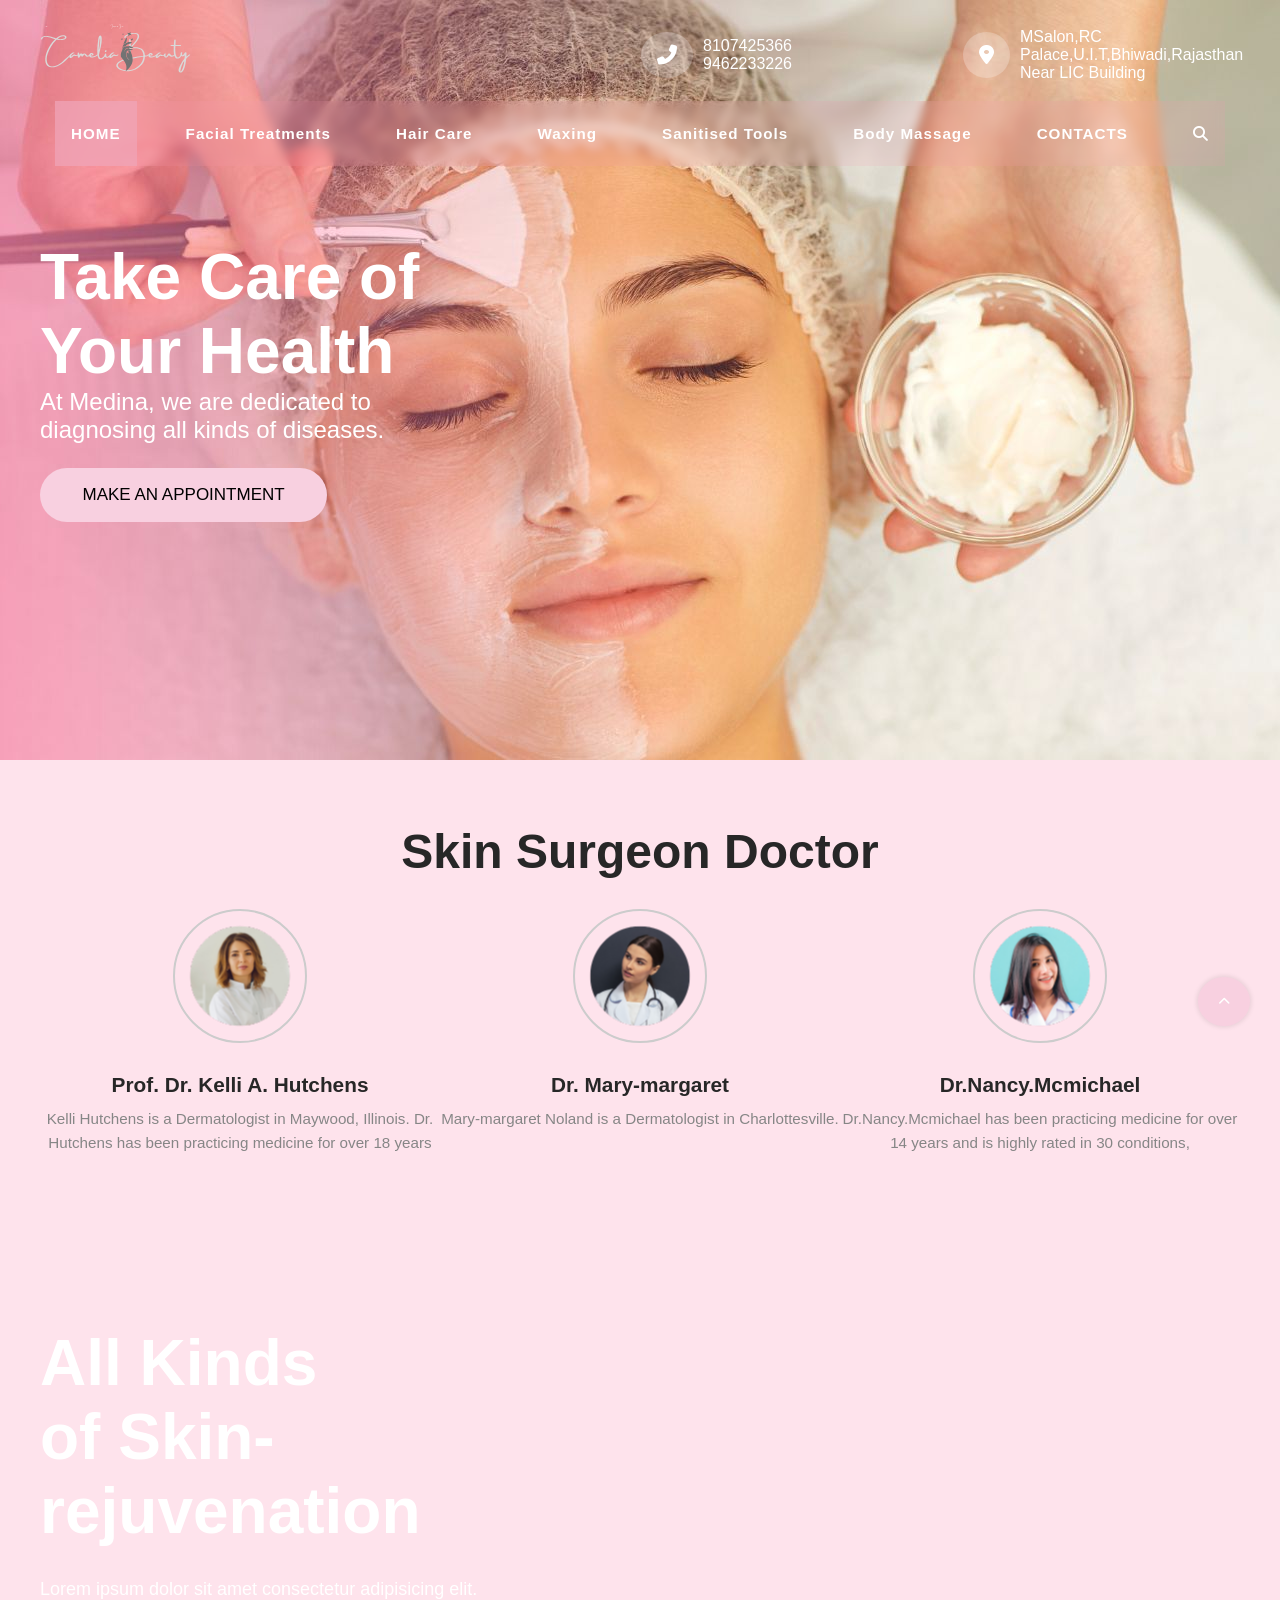
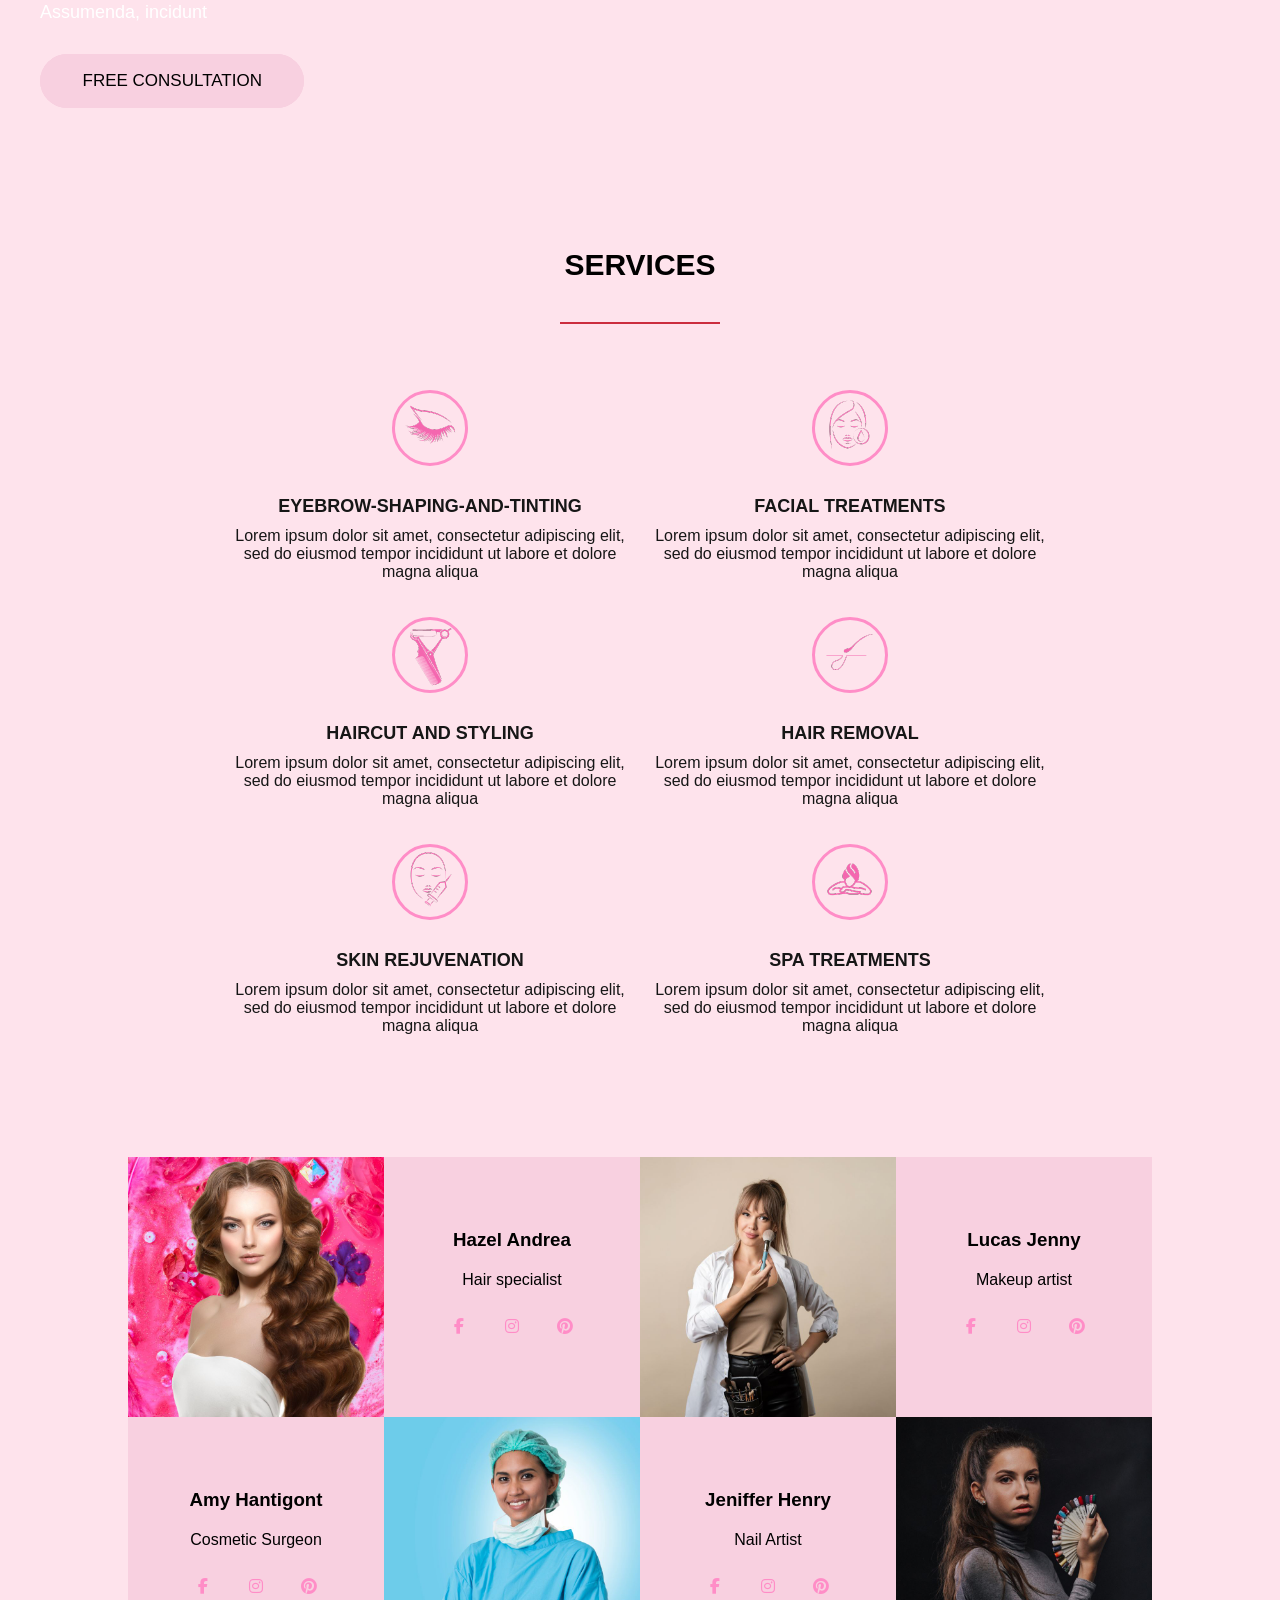
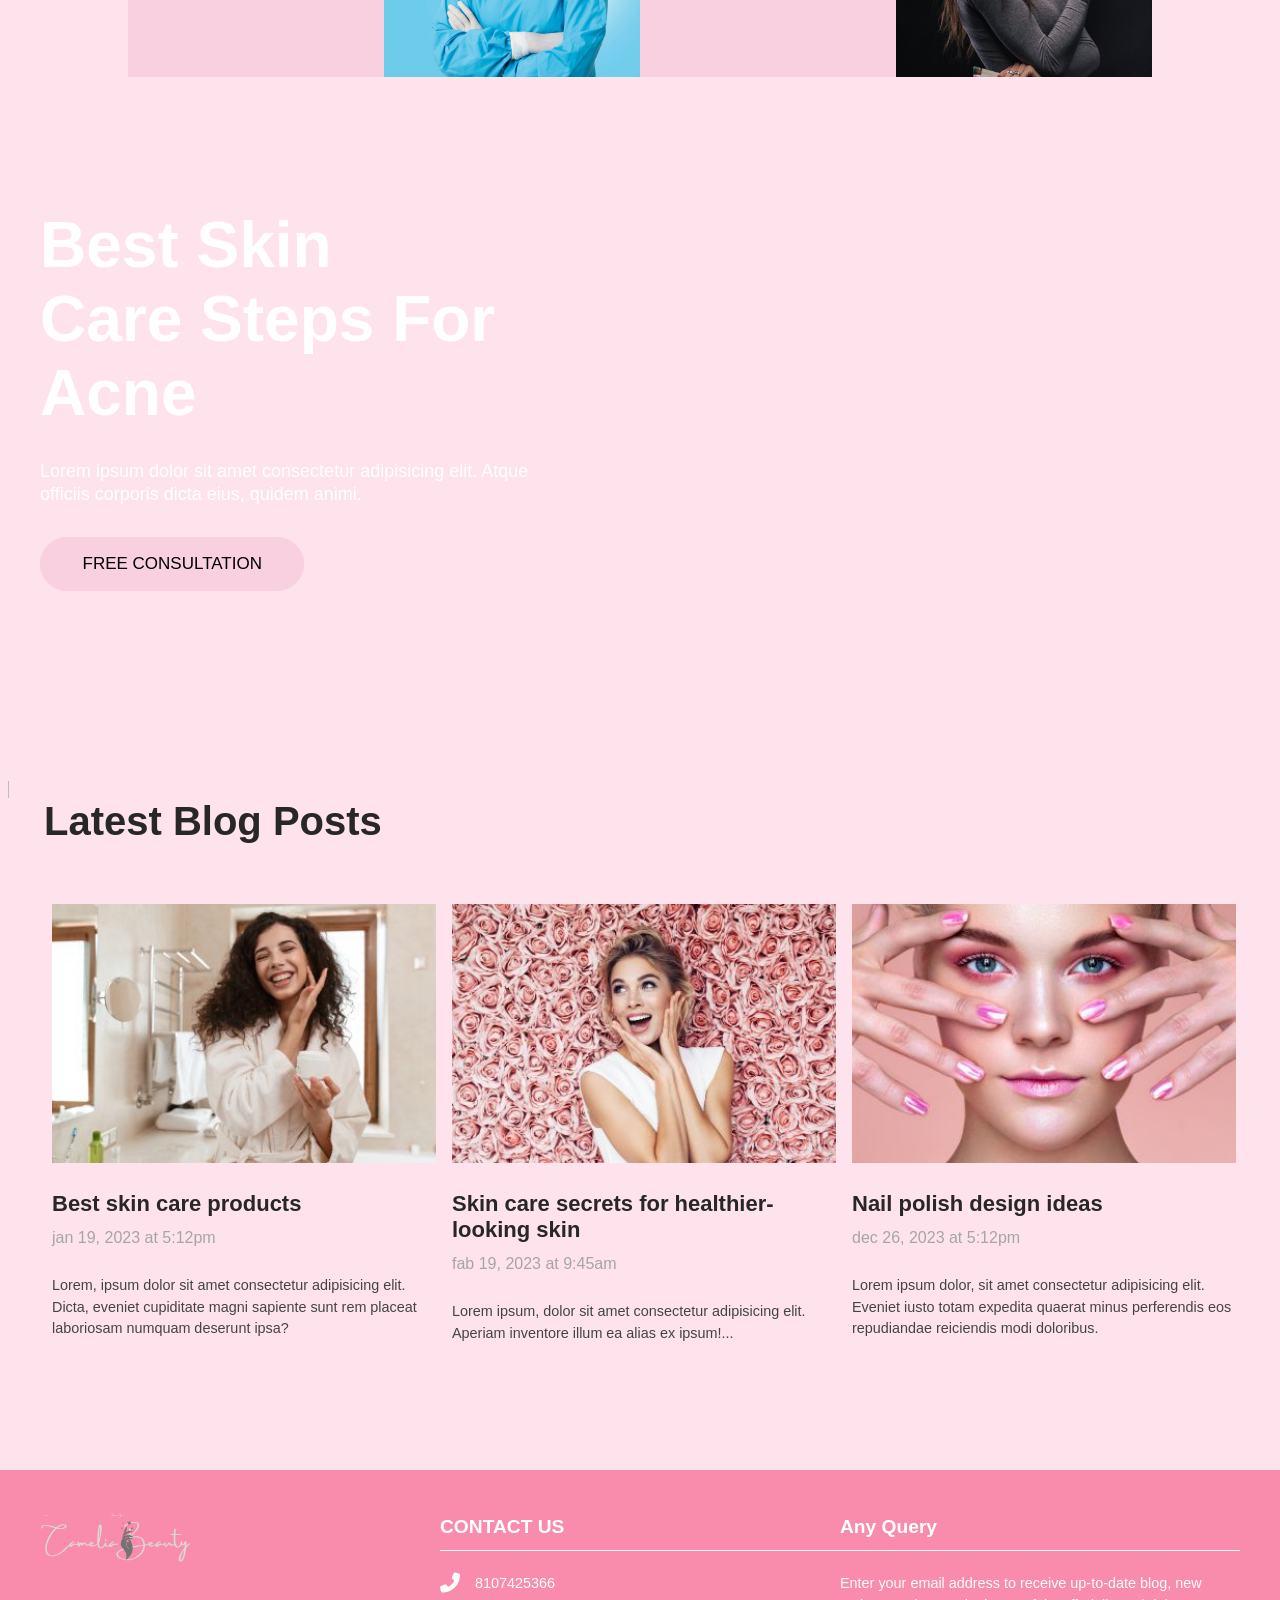
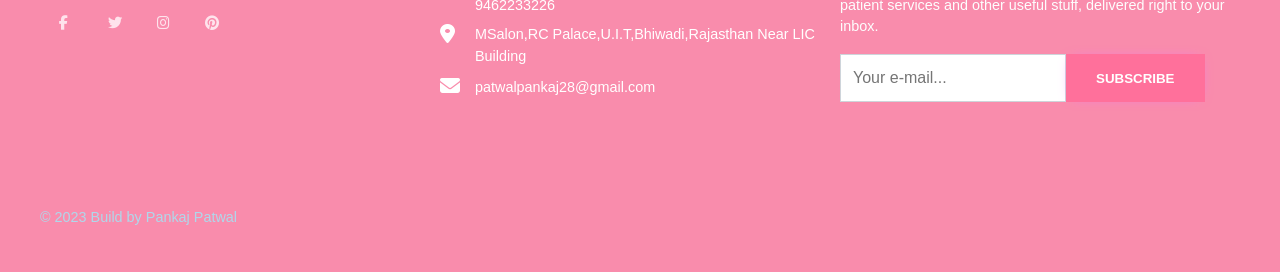
<file: index.html>
<!DOCTYPE html>
<html lang=en>
  <head>
    <meta charset=UTF-8 />
    <meta name=viewport content="width=device-width, initial-scale=1.0" />
    <title>MSALON</title>
      <link rel="stylesheet" href="https://cdnjs.cloudflare.com/ajax/libs/font-awesome/6.4.0/css/all.min.css" integrity="sha512-iecdLmaskl7CVkqkXNQ/ZH/XLlvWZOJyj7Yy7tcenmpD1ypASozpmT/E0iPtmFIB46ZmdtAc9eNBvH0H/ZpiBw==" crossorigin="anonymous" referrerpolicy="no-referrer" />
    <link rel=stylesheet href=style.css />
    <link rel=stylesheet href=style2.css />
  </head>
  <body>
    <header class=main-header>
      <div class=main-info>
        <div class=container>
          <div class=row>
            <h1 class=logo>
              <a href=#>
                <img src=images/logo.svg class=logo-light />
              </a>
            </h1>
            <div class=contact>
              <div class=contact-icon>
                <i class="fas fa-phone-alt"></i>
              </div>
              <div class=contact-main>
                <a href=#>8107425366</a>
                <br>
                <a href=#>9462233226</a>
              </div>
            </div>
            <div class=contact>
              <div class=contact-icon>
                <i class="fas fa-map-marker-alt"></i>
              </div>
              <div class=contact-main>
                <a href=#>MSalon,RC Palace,U.I.T,Bhiwadi,Rajasthan Near LIC Building</a>
              </div>
            </div>
          </div>
        </div>
      </div>
      <div class=main-nav>
        <div class=container>
          <nav>
            <div>
              <a href=# class=active>HOME</a>
            </div>
            <div>
              <a href="facialtreatment.html">Facial Treatments</a>
            </div>
            <div>
              <a href=#>Hair Care</a>
            </div>
            <div>
              <a href=#>Waxing</a>
            </div>
            <div>
              <a href=#>Sanitised Tools</a>
            </div>
            <div>
              <a href=#>Body Massage</a>
            </div>
            <div>
              <a href=#>CONTACTS</a>
            </div>
            <div class=search>
              <a href=#>
                <i class="fas fa-search"></i>
              </a>
            </div>
          </nav>
        </div>
      </div>
    </header>
    <section class=kv>
      <div class=slider-banner>
        <div class=slider-container>
          <div class="item item-kv-1 active">
            <div class=container>
              <div class=row>
                <div class="item-kv-txt col-md-6 col-xl-4">
                  <h2>Take Care of Your Health</h2>
                  <h3 class> At Medina, we are dedicated to diagnosing all kinds of diseases. </h3>
                  <a href="appintment.html" class=btn>make an appointment</a>
                </div>
              </div>
            </div>
          </div>
        </div>
      </div>
    </section>
    <section class=doc-section>
      <div class=container>
        <div class=row>
          <h2 class=col-12>Skin Surgeon Doctor</h2>
          <div class="col-12 col-md-6 col-xl-4 item">
            <div class="icon icon-pills"></div>
            <h3>Prof. Dr. Kelli A. Hutchens</h3>
            <p> Kelli Hutchens is a Dermatologist in Maywood, Illinois. Dr. Hutchens has been practicing medicine for over 18 years </p>
          </div>
          <div class="col-12 col-md-6 col-xl-4 item">
            <div class="icon icon-doctor"></div>
            <h3>Dr. Mary-margaret</h3>
            <p>Mary-margaret Noland is a Dermatologist in Charlottesville.</p>
          </div>
          <div class="col-12 col-md-6 col-xl-4 item">
            <div class="icon icon-car"></div>
            <h3>Dr.Nancy.Mcmichael</h3>
            <p> Dr.Nancy.Mcmichael has been practicing medicine for over 14 years and is highly rated in 30 conditions, </p>
          </div>
        </div>
      </div>
    </section>
    <section class="fill-banner banner-1-bg">
      <div class=container>
        <div class=row>
          <div class="col-12 col-md-10 col-xl-5">
            <h2> All Kinds <br class="d-none d-xl-inline-block" />of Skin-rejuvenation </h2>
            <p> Lorem ipsum dolor sit amet consectetur adipisicing elit. Assumenda, incidunt </p>
            <a href="freeconsultation.html" class=btn>free consultation</a>
          </div>
        </div>
      </div>
    </section>
    <div class=services-container>
      <div class=inner-container>
        <h1 class=section-title>services</h1>
        <div class=border></div>
        <div class=service-container>
          <div class=service-box>
            <div class=service-icon>
              <img src=images/Eyebrow-shaping-and-tinting.png />
            </div>
            <div class=service-title>
              <b>Eyebrow-shaping-and-tinting</b>
            </div>
            <div class=description> Lorem ipsum dolor sit amet, consectetur adipiscing elit, sed do eiusmod tempor incididunt ut labore et dolore magna aliqua </div>
          </div>
          <div class=service-box>
            <div class=service-icon>
              <img src=images/Facial-treatments.png />
            </div>
            <div class=service-title>
              <b>Facial treatments</b>
            </div>
            <div class=description> Lorem ipsum dolor sit amet, consectetur adipiscing elit, sed do eiusmod tempor incididunt ut labore et dolore magna aliqua </div>
          </div>
          <div class=service-box>
            <div class=service-icon>
              <img src=images/Haircut-and-styling.png style=margin-top:.3em />
            </div>
            <div class=service-title>
              <b>Haircut and styling</b>
            </div>
            <div class=description> Lorem ipsum dolor sit amet, consectetur adipiscing elit, sed do eiusmod tempor incididunt ut labore et dolore magna aliqua </div>
          </div>
          <div class=service-box>
            <div class=service-icon>
              <img src=images/Hair-removal.png />
            </div>
            <div class=service-title>
              <b>Hair removal</b>
            </div>
            <div class=description> Lorem ipsum dolor sit amet, consectetur adipiscing elit, sed do eiusmod tempor incididunt ut labore et dolore magna aliqua </div>
          </div>
          <div class=service-box>
            <div class=service-icon>
              <img src=images/skin-rejuvenation.png />
            </div>
            <div class=service-title>
              <b>Skin rejuvenation</b>
            </div>
            <div class=description> Lorem ipsum dolor sit amet, consectetur adipiscing elit, sed do eiusmod tempor incididunt ut labore et dolore magna aliqua </div>
          </div>
          <div class=service-box>
            <div class=service-icon>
              <img src=images/Spa-treatments.png />
            </div>
            <div class=service-title>
              <b>Spa treatments</b>
            </div>
            <div class=description> Lorem ipsum dolor sit amet, consectetur adipiscing elit, sed do eiusmod tempor incididunt ut labore et dolore magna aliqua </div>
          </div>
        </div>
      </div>
    </div>
    <ul class=list-members>
      <li class=member>
        <div class=member-image>
          <img src=images/Hair-specialist.jpg />
        </div>
        <div class=member-info>
          <h3>Hazel Andrea</h3>
          <p>Hair specialist</p>
          <div class=social-link>
            <i class="fab fa-facebook-f"></i>
            <i class="fab fa-instagram"></i>
            <i class="fab fa-pinterest"></i>
          </div>
        </div>
      </li>
      <li class=member>
        <div class=member-image>
          <img src=images/Makeup-artist.jpg />
        </div>
        <div class=member-info>
          <h3>Lucas Jenny</h3>
          <p>Makeup artist</p>
          <div class=social-link>
            <i class="fab fa-facebook-f"></i>
            <i class="fab fa-instagram"></i>
            <i class="fab fa-pinterest"></i>
          </div>
        </div>
      </li>
      <li class=member>
        <div class=member-image>
          <img src=images/Cosmetic-Surgeon.jpg />
        </div>
        <div class=member-info>
          <h3>Amy Hantigont</h3>
          <p>Cosmetic Surgeon</p>
          <div class=social-link>
            <i class="fab fa-facebook-f"></i>
            <i class="fab fa-instagram"></i>
            <i class="fab fa-pinterest"></i>
          </div>
        </div>
      </li>
      <li class=member>
        <div class=member-image>
          <img src=images/Nail-Artist.jpg />
        </div>
        <div class=member-info>
          <h3>Jeniffer Henry</h3>
          <p>Nail Artist</p>
          <div class=social-link>
            <i class="fab fa-facebook-f"></i>
            <i class="fab fa-instagram"></i>
            <i class="fab fa-pinterest"></i>
          </div>
        </div>
      </li>
    </ul>
    <section class="fill-banner banner-2-bg">
      <div class=container>
        <div class=row>
          <div class="col-12 col-md-10 col-xl-5">
            <h2> Best Skin <br class="d-none d-xl-inline-block" />Care Steps For Acne </h2>
            <p> Lorem ipsum dolor sit amet consectetur adipisicing elit. Atque officiis corporis dicta eius, quidem animi. </p>
            <a href="freeconsultation.html" class=btn>free consultation</a>
          </div>
        </div>
      </div>
    </section>
    <section class=blog>
      <div class=container>
        <div class=row>
          <h2 class=col-12>Latest Blog Posts</h2>
          <article class="col-8 col-md-6 col-xl-4">
            <div class=post>
              <a class=img-hover href=#>
                <img src=images/blog-1.jpg />
              </a>
              <h2>
                <a href=#>Best skin care products</a>
              </h2>
              <h3 class=time> jan 19, 2023 at 5:12pm </h3>
              <p> Lorem, ipsum dolor sit amet consectetur adipisicing elit. Dicta, eveniet cupiditate magni sapiente sunt rem placeat laboriosam numquam deserunt ipsa? </p>
            </div>
          </article>
          <article class="col-8 col-md-6 col-xl-4">
            <div class=post>
              <a class=img-hover href=#>
                <img src=images/blog-2.jpg />
              </a>
              <h2>
                <a href=#>Skin care secrets for healthier-looking skin</a>
              </h2>
              <h3 class=time> fab 19, 2023 at 9:45am </h3>
              <p> Lorem ipsum, dolor sit amet consectetur adipisicing elit. Aperiam inventore illum ea alias ex ipsum!... </p>
            </div>
          </article>
          <article class="col-8 col-md-6 col-xl-4">
            <div class=post>
              <a class=img-hover href=#>
                <img src=images/blog-3.jpg />
              </a>
              <h2>
                <a href=#>Nail polish design ideas</a>
              </h2>
              <h3 class=time> dec 26, 2023 at 5:12pm </h3>
              <p> Lorem ipsum dolor, sit amet consectetur adipisicing elit. Eveniet iusto totam expedita quaerat minus perferendis eos repudiandae reiciendis modi doloribus. </p>
            </div>
          </article>
        </div>
      </div>
    </section>
    <footer class=main-footer>
      <div class=container>
        <div class=row>
          <div class=col-4>
            <div class=footer-logo>
              <a href=#>
                <img src=images/logo.svg class=logo-light />
              </a>
            </div>
            <ul class=sns>
              <li class=icon-fb>
                <a href=https://l.facebook.com/l.php?u=https%3A%2F%2Fwww.bhiwadiconnect.in%2Fcategories%2Fsalon%2Fmsalon%2F%3Ffbclid%3DIwZXh0bgNhZW0CMTAAAR1auUEzPePwF2WLNRIIqWjohm9HcUbNzQJYy8wnFnVna2JDiAFDGXWHJJU_aem_loeGhNbYLp4CfNse_jC_Rg&h=AT01zfFud-FLHiW5JmaPF5bkB8jBMH6dSt7qwOvc0uyBTYYGWAWIl5O8OMeR8k_YzER2ERn2ZzYOZVMyZ4xyzisPpuPiO86cYx5lqsbC-IPNZCtrjtdp-Zc6JyroivFPgXpWiw>
                  <i class="fab fa-facebook-f"></i>
                </a>
              </li>
              <li class=icon-twitter>
                <a href=#>
                  <i class="fab fa-twitter"></i>
                </a>
              </li>
              <li class=icon-instagram>
                <a href=https://www.instagram.com/msalonbhiwadi?utm_source=ig_web_button_share_sheet&igsh=ZDNlZDc0MzIxNw==>
                  <i class="fab fa-instagram"></i>
                </a>
              </li>
              <li class=icon-pinterest>
                <a href=#>
                  <i class="fab fa-pinterest"></i>
                </a>
              </li>
            </ul>
          </div>
          <div class=col-4>
            <h3>CONTACT US</h3>
            <div class=contact>
              <div class=contact-icon>
                <i class="fas fa-phone-alt"></i>
              </div>
              <div class=contact-main>
                <a href=#>8107425366</a>
                <br />
                <a href=#>9462233226</a>
              </div>
            </div>
            <div class=contact>
              <div class=contact-icon>
                <i class="fas fa-map-marker-alt"></i>
              </div>
              <div class=contact-main>
                <a href=https://maps.app.goo.gl/JiG1VBSsHQSts9NA8>MSalon,RC Palace,U.I.T,Bhiwadi,Rajasthan Near LIC Building</a>
              </div>
            </div>
            <div class=contact>
              <div class=contact-icon>
                <i class="fas fa-envelope"></i>
              </div>
              <div class=contact-main>
                <a href=#>patwalpankaj28@gmail.com</a>
              </div>
            </div>
          </div>
          <div class=col-4>
            <h3>Any Query</h3>
            <p> Enter your email address to receive up-to-date blog, new patient services and other useful stuff, delivered right to your inbox. </p>
            <div class=form-group>
              <input class=form-control type=text placeholder="Your e-mail..." />
              <button class=submit-btn type=submit>Subscribe</button>
            </div>
          </div>
        </div>
        <div class=row>
          <div class=copyright> © 2023 Build by Pankaj Patwal</a>
          </div>
        </div>
      </div>
    </footer>
    <div id=goTop class=goTop></div>
    <script src=jqury.min.js></script>
    <script>
      $(function() {
        $(window).scroll(function() {
          if ($(document).scrollTop() > 60) {
            $(".main-nav").addClass("sticky")
          } else {
            $(".main-nav").removeClass("sticky")
          }
        });
        $("#goTop").click(function() {
          $("html,body").animate({
            scrollTop: 0
          }, "slow");
          return false
        });
        $(window).scroll(function() {
          if ($(this).scrollTop() > 300) {
            $("#goTop").addClass("active")
          } else {
            $("#goTop").removeClass("active");
            return false
          }
        }).scroll()
      });
    </script>
  </body>
</html>
</file>
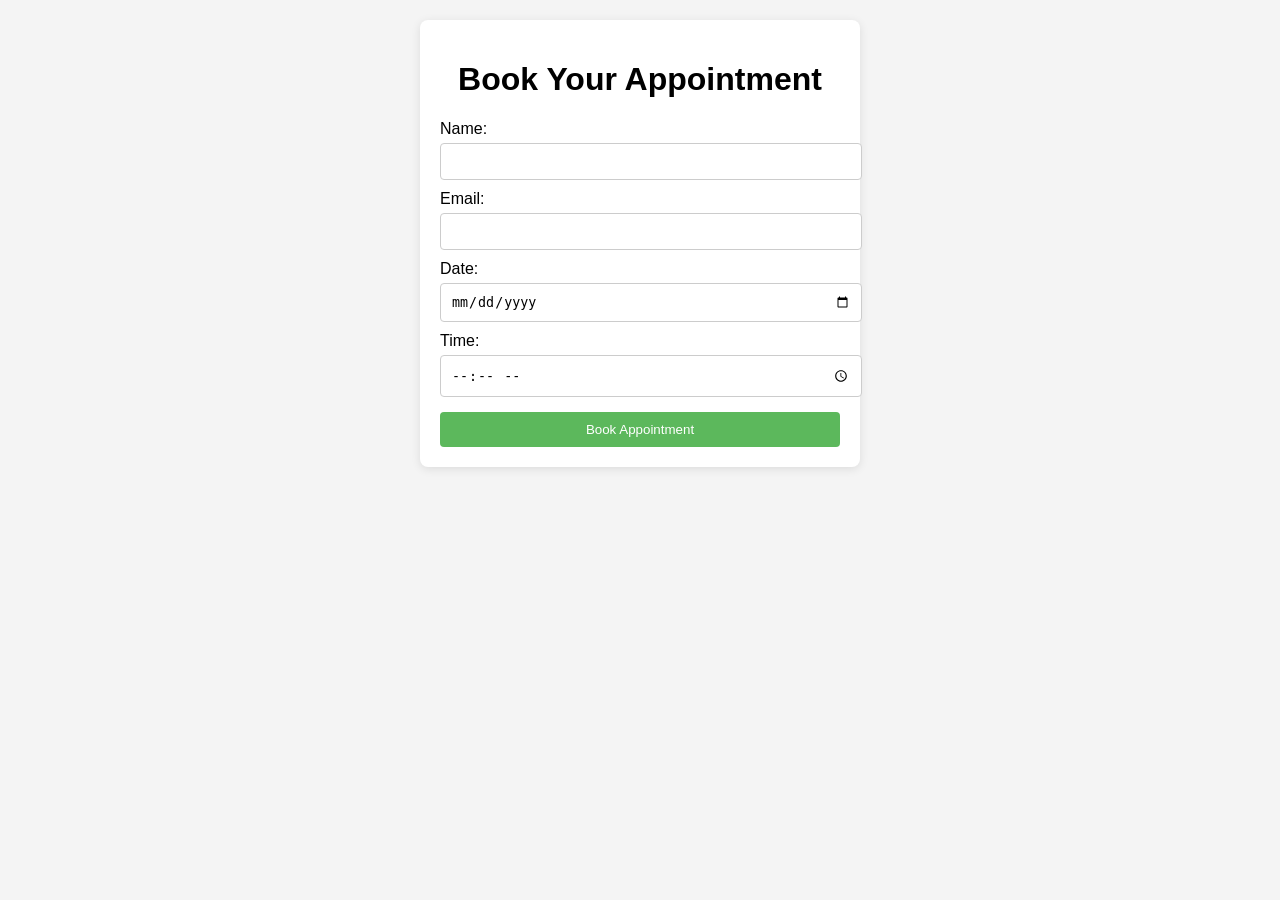
<file: appintment.html>
<!DOCTYPE html>
<html lang="en">
<head>
    <meta charset="UTF-8">
    <meta name="viewport" content="width=device-width, initial-scale=1.0">
    <title>Appointment Booking</title>
    <style>
        body {
            font-family: Arial, sans-serif;
            background-color: #f4f4f4;
            margin: 0;
            padding: 20px;
        }
        .container {
            max-width: 400px;
            margin: auto;
            background: white;
            padding: 20px;
            border-radius: 8px;
            box-shadow: 0 2px 10px rgba(0, 0, 0, 0.1);
        }
        h1 {
            text-align: center;
        }
        label {
            margin-top: 10px;
            display: block;
        }
        input {
            width: 100%;
            padding: 10px;
            margin-top: 5px;
            border: 1px solid #ccc;
            border-radius: 4px;
        }
        button {
            width: 100%;
            padding: 10px;
            margin-top: 15px;
            background-color: #5cb85c;
            color: white;
            border: none;
            border-radius: 4px;
            cursor: pointer;
        }
        button:hover {
            background-color: #4cae4c;
        }
        .hidden {
            display: none;
        }
        #confirmationMessage {
            margin-top: 20px;
            text-align: center;
            color: #28a745;
        }
    </style>
</head>
<body>
    <div class="container">
        <h1>Book Your Appointment</h1>
        <form id="appointmentForm">
            <label for="name">Name:</label>
            <input type="text" id="name" required>

            <label for="email">Email:</label>
            <input type="email" id="email" required>

            <label for="date">Date:</label>
            <input type="date" id="date" required>

            <label for="time">Time:</label>
            <input type="time" id="time" required>

            <button type="submit">Book Appointment</button>
        </form>
        <div id="confirmationMessage" class="hidden"></div>
    </div>
    <script>
        document.getElementById('appointmentForm').addEventListener('submit', function(event) {
            event.preventDefault(); // Prevent form submission

            // Get form values
            const name = document.getElementById('name').value;
            const email = document.getElementById('email').value;
            const date = document.getElementById('date').value;
            const time = document.getElementById('time').value;

            // Display confirmation message
            const confirmationMessage = document.getElementById('confirmationMessage');
            confirmationMessage.textContent = `Appointment booked for ${name} on ${date} at ${time}.`;
            confirmationMessage.classList.remove('hidden');

            // Clear the form fields
            document.getElementById('appointmentForm').reset();
        });
    </script>
</body>
</html>
</file>
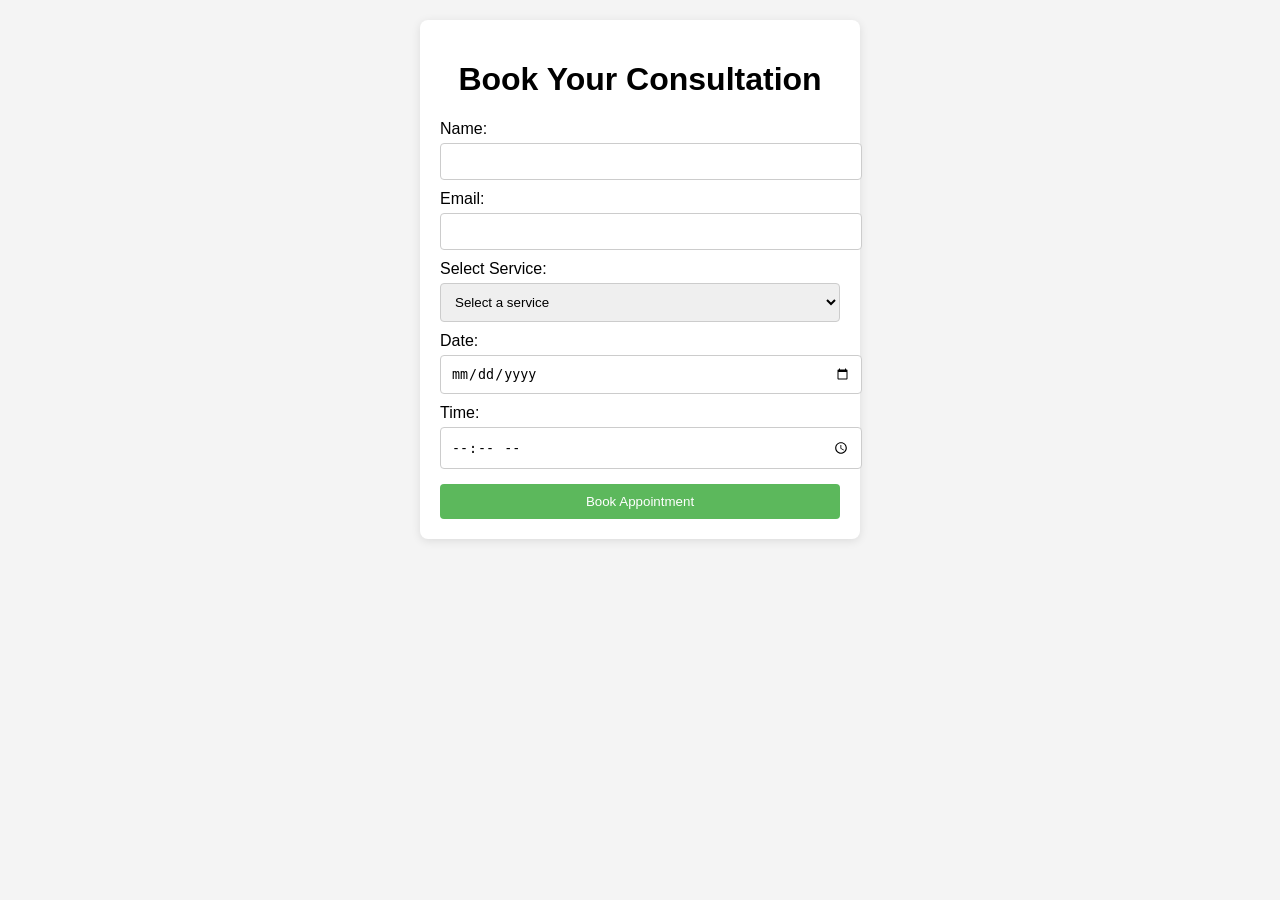
<file: freeconsultation.html>
<!DOCTYPE html>
<html lang="en">
<head>
    <meta charset="UTF-8">
    <meta name="viewport" content="width=device-width, initial-scale=1.0">
    <title>Beauty Parlor & Salon Appointment</title>
    <style>
        body {
            font-family: Arial, sans-serif;
            background-color: #f4f4f4;
            margin: 0;
            padding: 20px;
        }
        .container {
            max-width: 400px;
            margin: auto;
            background: white;
            padding: 20px;
            border-radius: 8px;
            box-shadow: 0 2px 10px rgba(0, 0, 0, 0.1);
        }
        h1 {
            text-align: center;
        }
        label {
            margin-top: 10px;
            display: block;
        }
        input, select {
            width: 100%;
            padding: 10px;
            margin-top: 5px;
            border: 1px solid #ccc;
            border-radius: 4px;
        }
        button {
            width: 100%;
            padding: 10px;
            margin-top: 15px;
            background-color: #5cb85c;
            color: white;
            border: none;
            border-radius: 4px;
            cursor: pointer;
        }
        button:hover {
            background-color: #4cae4c;
        }
        .hidden {
            display: none;
        }
        #confirmationMessage {
            margin-top: 20px;
            text-align: center;
            color: #28a745;
        }
    </style>
</head>
<body>
    <div class="container">
        <h1>Book Your Consultation</h1>
        <form id="appointmentForm">
            <label for="name">Name:</label>
            <input type="text" id="name" required>

            <label for="email">Email:</label>
            <input type="email" id="email" required>

            <label for="service">Select Service:</label>
            <select id="service" required>
                <option value="" disabled selected>Select a service</option>
                <option value="Haircut">Haircut</option>
                <option value="Facial">Facial</option>
                <option value="Manicure">Manicure</option>
                <option value="Pedicure">Pedicure</option>
                <option value="Massage">Massage</option>
            </select>

            <label for="date">Date:</label>
            <input type="date" id="date" required>

            <label for="time">Time:</label>
            <input type="time" id="time" required>

            <button type="submit">Book Appointment</button>
        </form>
        <div id="confirmationMessage" class="hidden"></div>
    </div>
    <script>
        document.getElementById('appointmentForm').addEventListener('submit', function(event) {
            event.preventDefault(); // Prevent form submission

            // Get form values
            const name = document.getElementById('name').value;
            const email = document.getElementById('email').value;
            const service = document.getElementById('service').value;
            const date = document.getElementById('date').value;
            const time = document.getElementById('time').value;

            // Display confirmation message
            const confirmationMessage = document.getElementById('confirmationMessage');
            confirmationMessage.textContent = `Appointment for ${service} booked for ${name} on ${date} at ${time}.`;
            confirmationMessage.classList.remove('hidden');

            // Clear the form fields
            document.getElementById('appointmentForm').reset();
        });
    </script>
</body>
</html>
</file>
